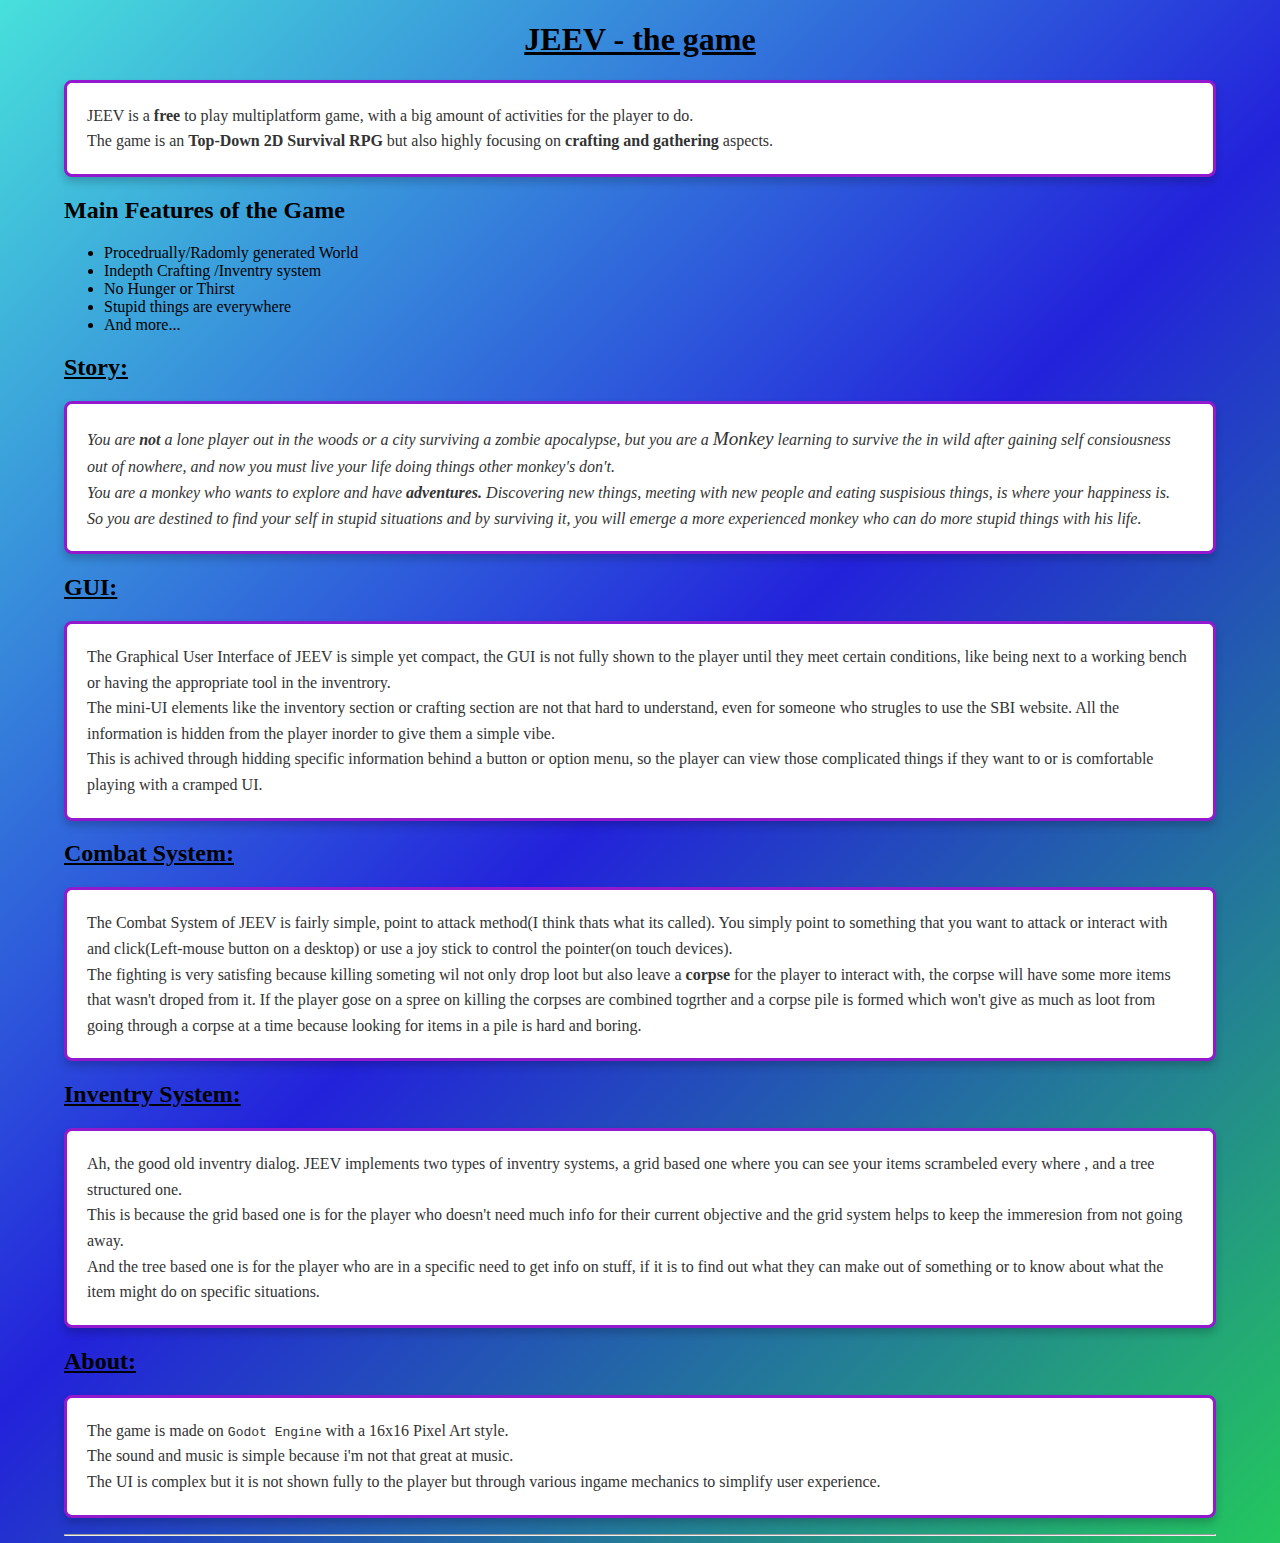
<file: index.html>
<!DOCTYPE html>
<html>
	<head>
		<title>
			Jeev-Game-Design_Doc
		</title>
		<meta charset = "utf-8">
		<meta name = "viewport" content = "width = device-width , initial-scale - 1">
		
		<link rel = "stylesheet" href = "style.css">
	</head>
	<body>
		<div>
			<h1><u><center>
				JEEV - the game
			</center></u></h1>
			<p class = "text_box">
				JEEV is a <strong>free</strong> to play multiplatform game, with a big amount of activities for the player to do.<br>
				The game is an <strong>Top-Down 2D Survival RPG</strong> but also highly focusing on <strong>crafting and gathering</strong> aspects.
			</p>
			<h2>
				Main Features of the Game
			</h2>
			<ul>
				<li>Procedrually/Radomly generated World</li>
				<li>Indepth Crafting /Inventry system</li>
				<li>No Hunger or Thirst</li>
				<li>Stupid things are everywhere</li>
				<li>And more...</li>
			</ul>
			
			<h2><u>
				Story:
			</u></h2>
			<p class = "text_box">
				<em>
					You are <strong>not</strong> a lone player out in the woods or a city surviving a zombie apocalypse, but you are a <big>Monkey</big> learning to survive the in wild after gaining self consiousness out of nowhere, and now you must live your life doing things other monkey's don't.<br>
					You are a monkey who wants to explore and have <strong>adventures.</strong> Discovering new things, meeting with new people and eating suspisious things, is where your happiness is.<br>
					So you are destined to find your self in stupid situations and by surviving it, you will emerge a more experienced monkey who can do more stupid things with his life.
				</em>
			</p>

			<h2><u>
				GUI:
			</u></h2>
			<p class = "text_box">
				The Graphical User Interface of JEEV is simple yet compact, the GUI is not fully shown to the player until they meet certain conditions, like being next to a working bench or having the appropriate tool in the inventrory.<br>
				The mini-UI elements like the inventory section or crafting section are not that hard to understand, even for someone who strugles to use the SBI website. All the information is hidden from the player inorder to give them a simple vibe.<br>
				This is achived through hidding specific information behind a button or option menu, so the player can view those complicated things if they want to or is comfortable playing with a cramped UI.<br>
			</p>
			
			<h2><u>
				Combat System:
			</u></h2>
			<p class = "text_box">
				The Combat System of JEEV is fairly simple, point to attack method(I think thats what its called). You simply point to  something that you want to attack or interact with and click(Left-mouse button on a desktop) or use a joy stick to control the pointer(on touch devices).<br>
				The fighting is very satisfing because killing someting wil not only drop loot but also leave a <b>corpse</b> for the player to interact with, the corpse will have some more items that wasn't droped from it. If the player gose on a spree on killing the corpses are combined togrther and a corpse pile is formed which won't give as much as loot from going through a corpse at a time because looking for items in a pile is hard and boring.<br>
			</p>
			
			<h2><u>
				Inventry System:
			</u></h2>
			<p class = "text_box">
				Ah, the good old inventry dialog. JEEV implements two types of inventry systems, a grid based one where you can see your items scrambeled every where , and a tree structured one.<br>
				This is because the grid based one is for the player who doesn't need much info for their current objective and the grid system helps to keep the immeresion from not going away.<br>
				And the tree based one is for the player who are in a specific need to get info on stuff, if it is to find out what they can make out of something or to know about what the item might do on specific situations.
			</p>
			
			<h2><u>
				About:
			</u></h2>
			<p class = "text_box">
				The game is made on <code>Godot Engine</code> with a 16x16 Pixel Art style.<br>
				The sound and music is simple because i'm not that great at music.<br>
				The UI is complex but it is not shown fully to the player but through various ingame mechanics to simplify user experience.
			</p>
			<hr>
			
		</div>
	</body>
</html>
</file>
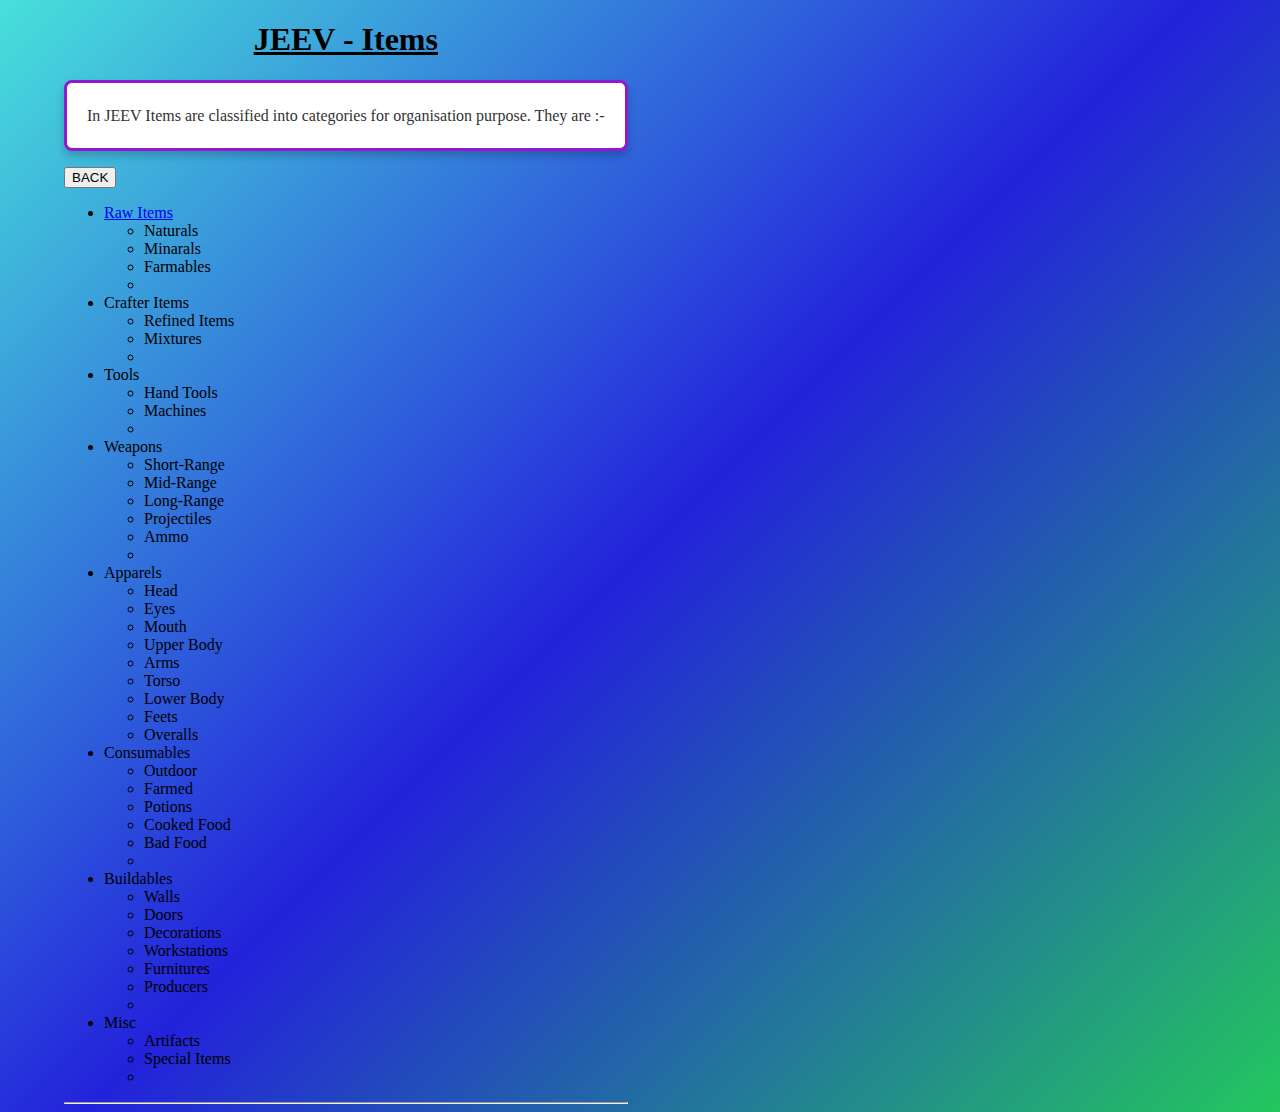
<file: items.html>
<!DOCTYPE html>
<html>
	<head>
		<title>
			JEEV-Items
		</title>
		<meta charset = "utf-8">
		<meta name = "viewport" content = "width = device-width , initial-scale = 1.0">
		
		<link rel = "stylesheet" href = "style.css">
	</head>
	<body>
		<div>
			<h1><center><u>
				JEEV - Items
			</u></center></h1>
			<p class = "text_box">
				In JEEV Items are classified into categories for organisation purpose. They are :-<br>
			</p>
			
			<a href = "index.html">
				<button>BACK</button>
			</a>
			
			<ul>
				<li><a href = "rawItems.html">Raw Items</a></li>
				<ul>
					<li>Naturals</li>
					<li>Minarals</li>
					<li>Farmables</li>
					<li></li>
				</ul>
				<li>Crafter Items</li>
				<ul>
					<li>Refined Items</li>
					<li>Mixtures</li>
					<li></li>
				</ul>
				<li>Tools</li>
				<ul>
					<li>Hand Tools</li>
					<li>Machines</li>
					<li></li>
				</ul>
				<li>Weapons</li>
				<ul>
					<li>Short-Range</li>
					<li>Mid-Range</li>
					<li>Long-Range</li>
					<li>Projectiles</li>
					<li>Ammo</li>
					<li></li>
				</ul>
				<li>Apparels</li>
				<ul>
					<li>Head</li>
					<li>Eyes</li>
					<li>Mouth</li>
					<li>Upper Body</li>
					<li>Arms</li>
					<li>Torso</li>
					<li>Lower Body</li>
					<li>Feets</li>
					<li>Overalls</li>
				</ul>
				<li>Consumables</li>
				<ul>
					<li>Outdoor</li>
					<li>Farmed</li>
					<li>Potions</li>
					<li>Cooked Food</li>
					<li>Bad Food</li>
					<li></li>
				</ul>
				<li>Buildables</li>
				<ul>
					<li>Walls</li>
					<li>Doors</li>
					<li>Decorations</li>
					<li>Workstations</li>
					<li>Furnitures</li>
					<li>Producers</li>
					<li></li>
				</ul>
				<li>Misc</li>
				<ul>
					<li>Artifacts</li>
					<li>Special Items</li>
					<li></li>
				</ul>
			</ul>
			<hr>
		</div>
	</body>
</html>
</file>
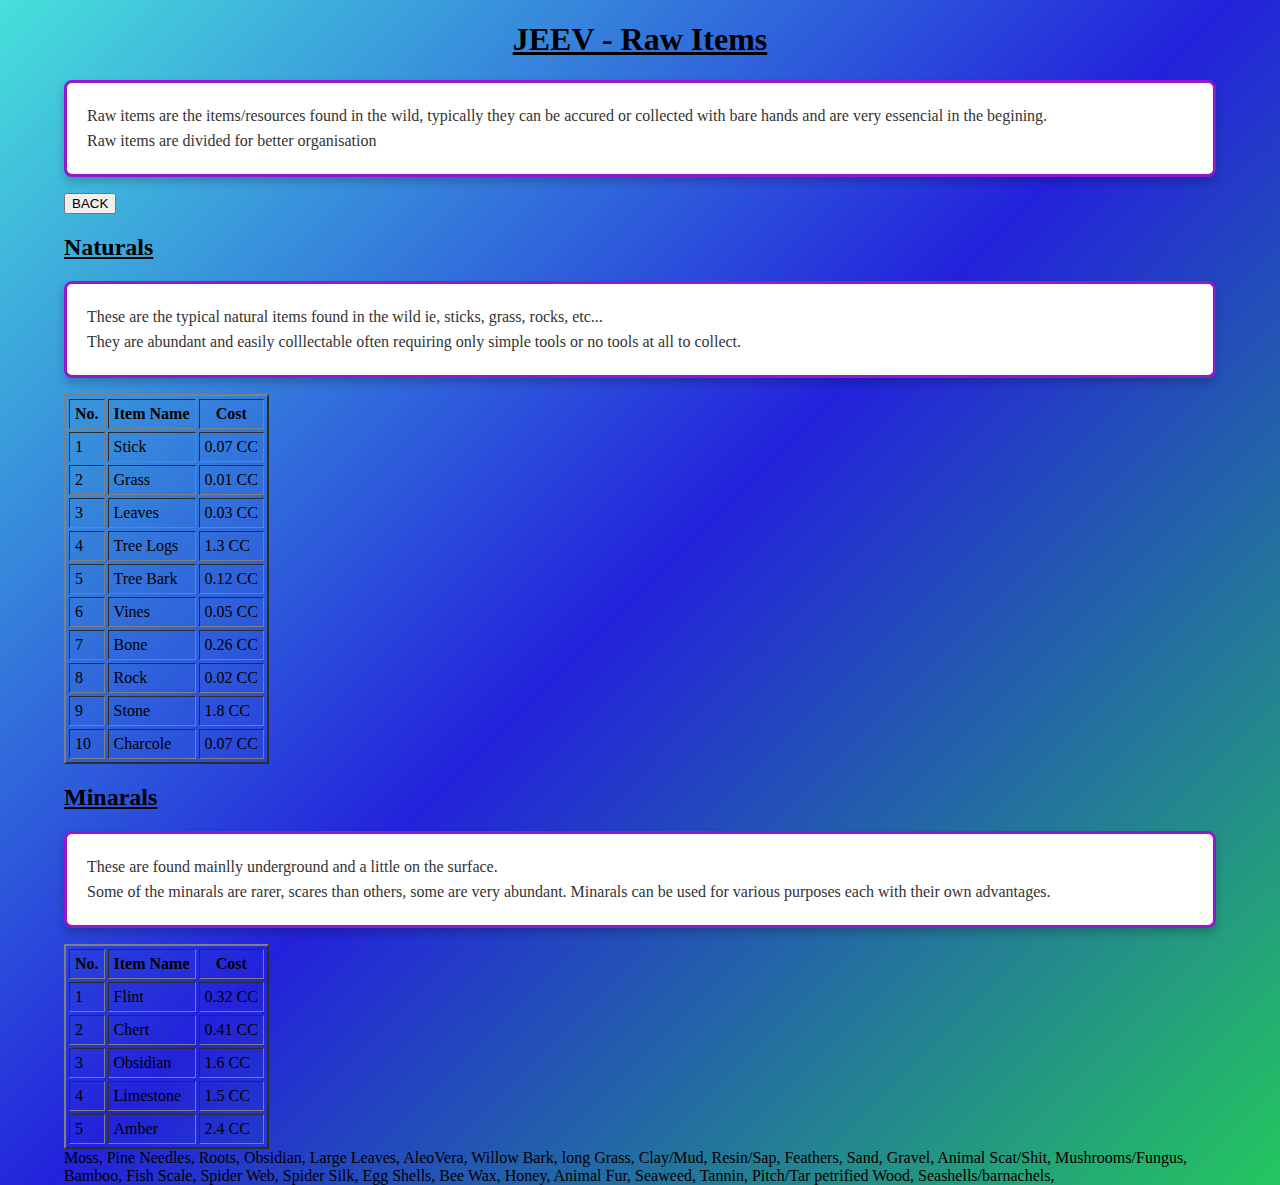
<file: rawItems.html>
<!DOCTYPE html>
<html>
	<head>
		<title>
			JEEV-Items-Raw
		</title>
		<meta charset = "utf-8">
		<meta name = "viewport" content = "width = device-width , initial-scale = 1.0">
		
		<link rel = "stylesheet" href = "style.css">
	</head>
	<body>
		<div>
			<center><u><h1>
				JEEV - Raw Items
			</h1></u></center>
			<p class = "text_box">
				Raw items are the items/resources found in the wild, typically they can be accured or collected with bare hands and are very essencial in the begining.<br>
				Raw items are divided for better organisation
			</p>
			
			<a href = "items.html">
				<button>BACK</button>
			</a>
			
			<h2><u>
				Naturals
			</u></h2>
			<p class = "text_box">
				These are the typical natural items found in the wild ie, sticks, grass, rocks, etc...<br>
				They are abundant and easily colllectable often requiring only simple tools or no tools at all to collect.
			</p>
			<table border = 2px cellpadding = 5px cellspacing = 3px>
				<tr>
					<th>No.</th>
					<th>Item Name</th>
					<th>Cost</th>
				</tr>
				<tr>
					<td>1</td>
					<td><a>Stick</a></td>
					<td>0.07 CC</td>
				</tr>
				<tr>
					<td>2</td>
					<td><a>Grass</a></td>
					<td>0.01 CC</td>
				</tr>
				<tr>
					<td>3</td>
					<td><a>Leaves</a></td>
					<td>0.03 CC</td>
				</tr>
				<tr>
					<td>4</td>
					<td><a>Tree Logs</a></td>
					<td>1.3 CC</td>
				</tr>
				<tr>
					<td>5</td>
					<td><a>Tree Bark</a></td>
					<td>0.12 CC</td>
				</tr>
				<tr>
					<td>6</td>
					<td><a>Vines</a></td>
					<td>0.05 CC</td>
				</tr>
				<tr>
					<td>7</td>
					<td><a>Bone</a></td>
					<td>0.26 CC</td>
				</tr>
				<tr>
					<td>8</td>
					<td><a>Rock</a></td>
					<td>0.02 CC</td>
				</tr>
				<tr>
					<td>9</td>
					<td><a>Stone</a></td>
					<td>1.8 CC</td>
				</tr>
				<tr>
					<td>10</td>
					<td><a>Charcole</a></td>
					<td>0.07 CC</td>
				</tr>
			</table>

			<h2><u>
				Minarals
			</u></h2>
			<p class = "text_box">
				These are found mainlly underground and a little on the surface.<br>
				Some of the minarals are rarer, scares than others, some are very abundant. Minarals can be used for various purposes each with their own advantages.
			</p>
			<table border = 2px cellpadding = 5px cellspacing = 3px>
				<tr>
					<th>No.</th>
					<th>Item Name</th>
					<th>Cost</th>
				</tr>
				<tr>
					<td>1</td>
					<td><a>Flint</a></td>
					<td>0.32 CC</td>
				</tr>
				<tr>
					<td>2</td>
					<td><a>Chert</a></td>
					<td>0.41 CC</td>
				</tr>
				<tr>
					<td>3</td>
					<td><a>Obsidian</a></td>
					<td>1.6 CC</td>
				</tr>
				<tr>
					<td>4</td>
					<td><a>Limestone</a></td>
					<td>1.5 CC</td>
				</tr>
				<tr>
					<td>5</td>
					<td><a>Amber</a></td>
					<td>2.4 CC</td>
				</tr>
			</table>
		Moss,
		Pine Needles,
		Roots,
		Obsidian,
		Large Leaves,
		AleoVera,
		Willow Bark,
		long Grass,
		Clay/Mud,
		Resin/Sap,
		Feathers,
		Sand,
		Gravel,
		Animal Scat/Shit,
		Mushrooms/Fungus,
		Bamboo,
		Fish Scale,
		Spider Web,
		Spider Silk,
		Egg Shells,
		Bee Wax,
		Honey,
		Animal Fur,
		Seaweed,
		Tannin,
		Pitch/Tar
		petrified Wood,
		Seashells/barnachels,
		
		</div>
	</body>
</html>
</file>
<file: style.css>
body {
	
	margin: 0;
	min-height: 100vh;
	display: flex;
	margin-left: 5%;
	margin-right: 5%;
	//#0B8D57justify-content: center;
	//align-items: top;
	background: linear-gradient(135deg , #47E0DB , #2322DB , #23C75E);
	background-repeat: no-repeat;
}

.text_box {
	
	padding: 20px;
	border: 3px solid #9319CE;
	border-radius: 8px;
	background-color: #ffffff;
	box-shadow: 0 5px 8px rgba(0, 0, 0, 0.2);
	text-align: left;
	line-height: 1.6;
	color: #333;
}
</file>
